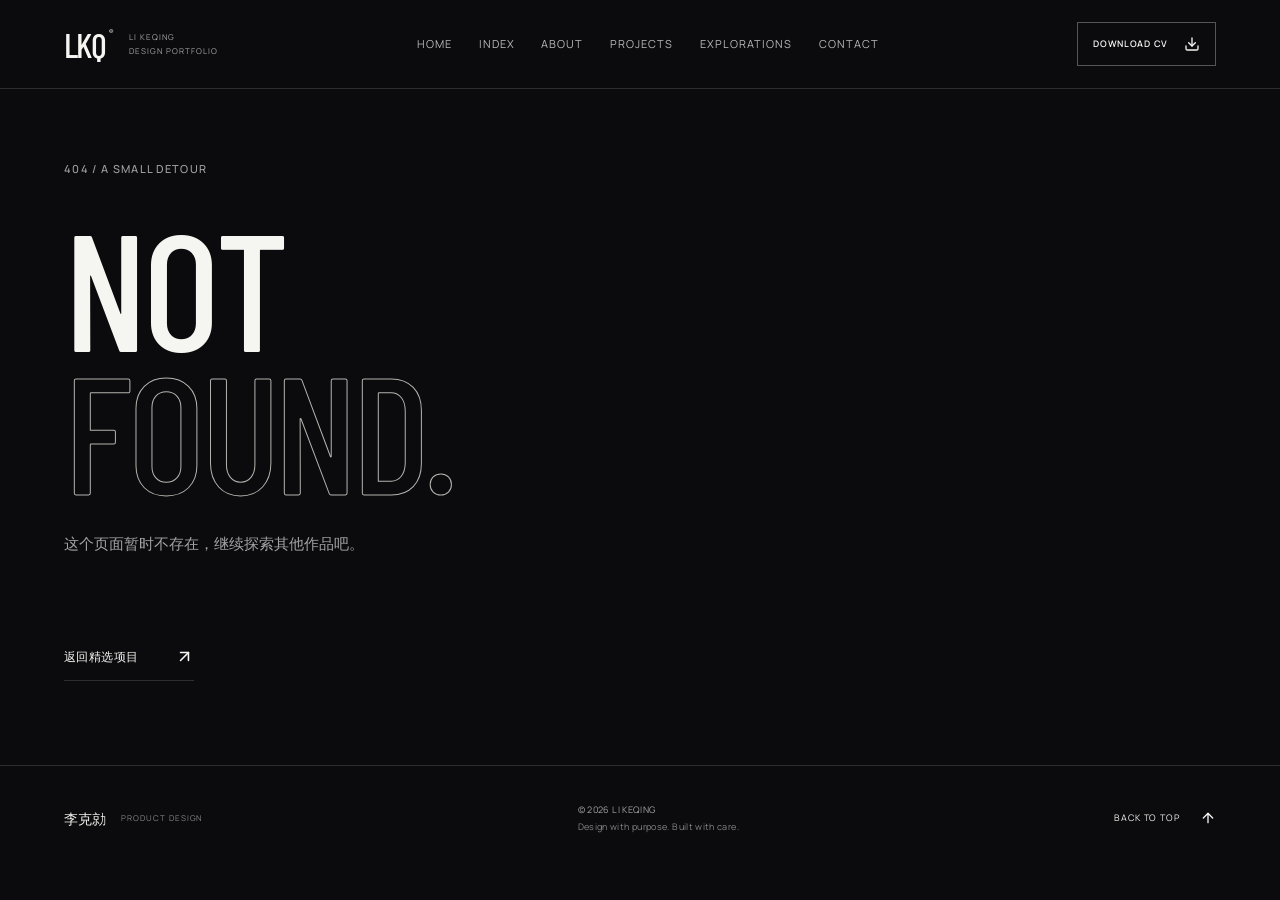
<file: index.html>
<!doctype html>
<html lang="zh-CN">
  <head>
    <meta charset="UTF-8" />
    <meta name="viewport" content="width=device-width, initial-scale=1.0" />
    <meta name="theme-color" content="#090a09" />
    <meta property="og:title" content="李克勍 · 产品设计作品集" />
    <meta property="og:description" content="关注结构、材料与制造，让概念成为可被使用的产品。" />
    <meta property="og:type" content="website" />
    <meta property="og:image" content="https://yikuaiwu2-art.github.io/images/hero-buckle.webp" />
    <link rel="icon" type="image/svg+xml" href="/favicon.svg" />
    <link rel="preload" href="/images/hero-buckle.webp" as="image" fetchpriority="high" />
    <meta
      name="description"
      content="李克勍，工业产品设计师。专注服装辅料、结构创新、材料工艺与量产落地。"
    />
    <title>李克勍｜产品设计师作品集</title>
    <script type="module" crossorigin src="/assets/index-BLB6vVtx.js"></script>
    <link rel="modulepreload" crossorigin href="/assets/vendor-K1yhvVz9.js">
    <link rel="modulepreload" crossorigin href="/assets/animation-C8IefbVz.js">
    <link rel="stylesheet" crossorigin href="/assets/index-BTGf_ttc.css">
  </head>
  <body>
    <div id="root"></div>
  </body>
</html>
</file>
<file: assets/index-BTGf_ttc.css>
@font-face{font-family:Manrope;font-style:normal;font-display:swap;font-weight:400;src:url(/assets/manrope-latin-400-normal-PaqtzbVb.woff2) format("woff2"),url(/assets/manrope-latin-400-normal-8tf8FM3T.woff) format("woff")}@font-face{font-family:Manrope;font-style:normal;font-display:swap;font-weight:500;src:url(/assets/manrope-latin-500-normal-BYYD-dBL.woff2) format("woff2"),url(/assets/manrope-latin-500-normal-DMZssgOp.woff) format("woff")}@font-face{font-family:Manrope;font-style:normal;font-display:swap;font-weight:600;src:url(/assets/manrope-latin-600-normal-4f0koTD-.woff2) format("woff2"),url(/assets/manrope-latin-600-normal-BqgrALkZ.woff) format("woff")}@font-face{font-family:Barlow Condensed;font-style:normal;font-display:swap;font-weight:400;src:url(/assets/barlow-condensed-latin-400-normal-Dc2u_eUW.woff2) format("woff2"),url(/assets/barlow-condensed-latin-400-normal-BXL2z6Kg.woff) format("woff")}@font-face{font-family:Barlow Condensed;font-style:normal;font-display:swap;font-weight:500;src:url(/assets/barlow-condensed-latin-500-normal-BgYH2mbd.woff2) format("woff2"),url(/assets/barlow-condensed-latin-500-normal-HIEiP5Ov.woff) format("woff")}/*! tailwindcss v4.3.3 | MIT License | https://tailwindcss.com */@layer properties{@supports (((-webkit-hyphens:none)) and (not (margin-trim:inline))) or ((-moz-orient:inline) and (not (color:rgb(from red r g b)))){*,:before,:after,::backdrop{--tw-rotate-x:initial;--tw-rotate-y:initial;--tw-rotate-z:initial;--tw-skew-x:initial;--tw-skew-y:initial;--tw-outline-style:solid;--tw-blur:initial;--tw-brightness:initial;--tw-contrast:initial;--tw-grayscale:initial;--tw-hue-rotate:initial;--tw-invert:initial;--tw-opacity:initial;--tw-saturate:initial;--tw-sepia:initial;--tw-drop-shadow:initial;--tw-drop-shadow-color:initial;--tw-drop-shadow-alpha:100%;--tw-drop-shadow-size:initial}}}@layer theme{:root,:host{--font-sans:"Manrope","Microsoft YaHei",sans-serif;--font-mono:ui-monospace, SFMono-Regular, Menlo, Monaco, Consolas, "Liberation Mono", "Courier New", monospace;--spacing:.25rem;--default-font-family:var(--font-sans);--default-mono-font-family:var(--font-mono)}}@layer base{*,:after,:before,::backdrop{box-sizing:border-box;border:0 solid;margin:0;padding:0}::file-selector-button{box-sizing:border-box;border:0 solid;margin:0;padding:0}html,:host{-webkit-text-size-adjust:100%;-moz-tab-size:4;tab-size:4;line-height:1.5;font-family:var(--default-font-family,-apple-system, BlinkMacSystemFont, "Segoe UI", Roboto, "Helvetica Neue", "Noto Sans", Arial, sans-serif, "Apple Color Emoji", "Segoe UI Emoji", "Segoe UI Symbol", "Noto Color Emoji");font-feature-settings:var(--default-font-feature-settings,normal);font-variation-settings:var(--default-font-variation-settings,normal);-webkit-tap-highlight-color:transparent}hr{height:0;color:inherit;border-top-width:1px}abbr:where([title]){-webkit-text-decoration:underline dotted;text-decoration:underline dotted}h1,h2,h3,h4,h5,h6{font-size:inherit;font-weight:inherit}a{color:inherit;-webkit-text-decoration:inherit;text-decoration:inherit}b,strong{font-weight:bolder}code,kbd,samp,pre{font-family:var(--default-mono-font-family,ui-monospace, SFMono-Regular, Menlo, Monaco, Consolas, "Liberation Mono", "Courier New", monospace);font-feature-settings:var(--default-mono-font-feature-settings,normal);font-variation-settings:var(--default-mono-font-variation-settings,normal);font-size:1em}small{font-size:80%}sub,sup{vertical-align:baseline;font-size:75%;line-height:0;position:relative}sub{bottom:-.25em}sup{top:-.5em}table{text-indent:0;border-color:inherit;border-collapse:collapse}:-moz-focusring:where(:not(iframe)){outline:auto}progress{vertical-align:baseline}summary{display:list-item}ol,ul,menu{list-style:none}img,svg,video,canvas,audio,iframe,embed,object{vertical-align:middle;display:block}img,video{max-width:100%;height:auto}button,input,select,optgroup,textarea{font:inherit;font-feature-settings:inherit;font-variation-settings:inherit;letter-spacing:inherit;color:inherit;opacity:1;background-color:#0000;border-radius:0}::file-selector-button{font:inherit;font-feature-settings:inherit;font-variation-settings:inherit;letter-spacing:inherit;color:inherit;opacity:1;background-color:#0000;border-radius:0}:where(select:is([multiple],[size])) optgroup{font-weight:bolder}:where(select:is([multiple],[size])) optgroup option{padding-inline-start:20px}::file-selector-button{margin-inline-end:4px}::placeholder{opacity:1}@supports (not ((-webkit-appearance:-apple-pay-button))) or (contain-intrinsic-size:1px){::placeholder{color:currentColor}@supports (color:color-mix(in lab,red,red)){::placeholder{color:color-mix(in oklab,currentcolor 50%,transparent)}}}textarea{resize:vertical}::-webkit-search-decoration{-webkit-appearance:none}::-webkit-date-and-time-value{min-height:1lh;text-align:inherit}::-webkit-datetime-edit{display:inline-flex}::-webkit-datetime-edit-fields-wrapper{padding:0}::-webkit-datetime-edit{padding-block:0}::-webkit-datetime-edit-year-field{padding-block:0}::-webkit-datetime-edit-month-field{padding-block:0}::-webkit-datetime-edit-day-field{padding-block:0}::-webkit-datetime-edit-hour-field{padding-block:0}::-webkit-datetime-edit-minute-field{padding-block:0}::-webkit-datetime-edit-second-field{padding-block:0}::-webkit-datetime-edit-millisecond-field{padding-block:0}::-webkit-datetime-edit-meridiem-field{padding-block:0}::-webkit-calendar-picker-indicator{line-height:1}:-moz-ui-invalid{box-shadow:none}button,input:where([type=button],[type=reset],[type=submit]){-webkit-appearance:button;-moz-appearance:button;appearance:button}::file-selector-button{-webkit-appearance:button;-moz-appearance:button;appearance:button}::-webkit-inner-spin-button{height:auto}::-webkit-outer-spin-button{height:auto}[hidden]:where(:not([hidden=until-found])){display:none!important}}@layer components;@layer utilities{.visible{visibility:visible}.fixed{position:fixed}.relative{position:relative}.static{position:static}.container{width:100%}@media(min-width:40rem){.container{max-width:40rem}}@media(min-width:48rem){.container{max-width:48rem}}@media(min-width:64rem){.container{max-width:64rem}}@media(min-width:80rem){.container{max-width:80rem}}@media(min-width:96rem){.container{max-width:96rem}}.block{display:block}.contents{display:contents}.flex{display:flex}.grid{display:grid}.hidden{display:none}.transform{transform:var(--tw-rotate-x,) var(--tw-rotate-y,) var(--tw-rotate-z,) var(--tw-skew-x,) var(--tw-skew-y,)}.items-center{align-items:center}.gap-2{gap:calc(var(--spacing) * 2)}.outline{outline-style:var(--tw-outline-style);outline-width:1px}.grayscale{--tw-grayscale:grayscale(100%);filter:var(--tw-blur,) var(--tw-brightness,) var(--tw-contrast,) var(--tw-grayscale,) var(--tw-hue-rotate,) var(--tw-invert,) var(--tw-saturate,) var(--tw-sepia,) var(--tw-drop-shadow,)}.filter{filter:var(--tw-blur,) var(--tw-brightness,) var(--tw-contrast,) var(--tw-grayscale,) var(--tw-hue-rotate,) var(--tw-invert,) var(--tw-saturate,) var(--tw-sepia,) var(--tw-drop-shadow,)}}:root{--bg:#0b0b0d;--surface:#141416;--card:#1b1b1f;--text:#f5f5f2;--muted:#a3a3a3;--subtle:#858585;--accent:#d7ff64;--line:#ffffff24;--space-1:8px;--space-2:16px;--space-3:24px;--space-4:32px;--space-6:48px;--space-8:64px;--space-12:96px;--space-16:128px;--gutter:clamp(24px,5vw,96px);--max-width:1700px;--font-body:"Manrope","PingFang SC","Microsoft YaHei",sans-serif;--font-display:"Barlow Condensed","Arial Narrow",sans-serif;color:var(--text);background:var(--bg);font-family:var(--font-body);font-synthesis:none;text-rendering:optimizelegibility;-webkit-font-smoothing:antialiased}*{box-sizing:border-box}html{scroll-behavior:smooth;scroll-padding-top:110px}body{background:var(--bg);min-width:320px;margin:0}body,button,a{-webkit-tap-highlight-color:transparent}button,a{font:inherit;color:inherit}button{cursor:pointer;background:0 0;border:0}a{text-decoration:none}button:disabled{cursor:wait;opacity:.6}:focus-visible{outline:2px solid var(--accent);outline-offset:6px}main:focus{outline:none}img,video{width:100%;max-width:100%;display:block}p,h1,h2,h3,figure,blockquote{margin:0}button,svg{flex-shrink:0}::selection{background:var(--accent);color:var(--bg)}.container{width:100%;max-width:var(--max-width);padding-inline:var(--gutter);margin-inline:auto}.section{padding-block:var(--space-16)}.page-shell{padding-top:160px;padding-bottom:80px}.muted{color:var(--muted)}.accent{color:var(--accent)}.mono,.eyebrow{font-family:var(--font-body);letter-spacing:.12em;font-size:11px;font-weight:500;line-height:1.6}.eyebrow{color:var(--muted);text-transform:uppercase;align-items:center;gap:14px;display:flex}.eyebrow.accent{color:var(--accent)}.display{font-family:var(--font-display);letter-spacing:-.025em;font-size:clamp(96px,13.5vw,210px);font-weight:500;line-height:.86}.line-mask{margin-bottom:-.09em;padding-bottom:.09em;display:block;overflow:hidden}.title-line{display:block}.outline{color:#0000;-webkit-text-stroke:1px #b4b5af}.outline .accent{-webkit-text-stroke:0}.text-link{border-bottom:1px solid var(--line);letter-spacing:.04em;justify-content:space-between;align-items:center;gap:36px;width:fit-content;min-height:44px;padding-block:14px;font-size:12px;transition:color .25s,border-color .25s;display:inline-flex}.text-link svg{transition:transform .35s}.text-link:hover{color:var(--accent);border-color:var(--accent)}.text-link:hover svg{transform:translate(3px,-3px)}.status-dot{background:var(--accent);border-radius:50%;flex-shrink:0;width:6px;height:6px;display:inline-block}.muted-dot{background:var(--subtle)}.icon-button{border:1px solid var(--line);justify-content:center;align-items:center;min-width:44px;min-height:44px;transition:color .2s,background .2s;display:inline-flex}.icon-button:hover{background:var(--text);color:var(--bg)}.skip-link{z-index:500;background:var(--accent);color:var(--bg);padding:14px 24px;position:fixed;top:10px;left:20px;transform:translateY(-150%)}.skip-link:focus{transform:none}.scroll-progress{z-index:150;background:var(--accent);transform-origin:0;pointer-events:none;width:100%;height:2px;position:fixed;top:0;transform:scaleX(0)}.site-header{z-index:100;border-bottom:1px solid var(--line);width:100%;transition:background .35s,-webkit-backdrop-filter .35s,backdrop-filter .35s;position:fixed;top:0}.site-header.scrolled{-webkit-backdrop-filter:blur(14px);backdrop-filter:blur(14px);background:#0b0b0deb}.header-inner{max-width:var(--max-width);height:88px;padding-inline:var(--gutter);justify-content:space-between;align-items:center;gap:28px;margin:auto;transition:height .3s;display:flex}.scrolled .header-inner{height:74px}.brand{flex-shrink:0;align-items:center;gap:17px;display:flex}.brand strong{font-family:var(--font-display);letter-spacing:-.045em;font-size:35px;font-weight:500;line-height:1}.brand strong span{vertical-align:top;margin-left:4px;font-size:10px}.brand-caption{letter-spacing:.13em;color:var(--muted);font-size:8px;line-height:1.7}.desktop-nav{align-items:center;gap:clamp(18px,2.1vw,36px);display:flex}.desktop-nav a{letter-spacing:.09em;color:#b9b9b9;padding-block:16px;font-size:10px;transition:color .25s;position:relative}.desktop-nav a:hover,.desktop-nav a.active{color:var(--text)}.desktop-nav a.active:before{content:"";background:var(--accent);border-radius:50%;width:4px;height:4px;position:absolute;bottom:5px;left:0}.header-actions{align-items:center;gap:12px;display:flex}.resume-button{min-height:48px;color:var(--bg);background:var(--accent);letter-spacing:.08em;justify-content:center;align-items:center;gap:26px;padding:18px 26px;font-size:11px;font-weight:600;transition:background .25s,transform .25s;display:inline-flex}.resume-button:hover{background:#e5ff9a;transform:translateY(-2px)}.resume-button.compact{color:var(--text);background:0 0;border:1px solid #555;gap:16px;min-height:40px;padding:10px 15px;font-size:9px}.resume-button.compact:hover{border-color:var(--accent);color:var(--accent);transform:none}.menu-toggle{display:none}.hero{background:#080909;height:100svh;min-height:720px;max-height:1500px;position:relative;overflow:hidden}.hero-media,.hero-media>.image-figure,.hero-media .image-container,.hero-media video,.hero-shade{width:100%;height:100%;position:absolute;top:0;right:0;bottom:0;left:0}.hero-media img,.hero-media video{object-fit:cover;object-position:65% center;height:100%}.hero-shade{background:linear-gradient(90deg,#00000094,#00000014 70%),linear-gradient(#00000059,#0000 30%,#0000 65%,#000c)}.hero-content{flex-direction:column;height:100%;padding-top:127px;padding-bottom:37px;display:flex;position:relative}.hero-meta{letter-spacing:.15em;color:#c3c6be;justify-content:space-between;align-items:center;font-size:9px;display:flex}.availability{align-items:center;gap:10px;display:flex}.hero-title{margin-block:auto;padding-top:20px}.hero-title>.eyebrow{margin-bottom:28px;font-size:11px}.hero-title .display{max-width:1000px;font-size:clamp(90px,min(13.5vw,22svh),210px)}.hero-subtitle{letter-spacing:.29em;color:#bbbdb5;margin-top:28px;font-size:10px}.hero-bottom{justify-content:space-between;align-items:flex-end;padding-top:24px;display:flex}.hero-bottom>div>p{color:#d0d1cc;font-size:14px;line-height:1.9}.hero-bottom .text-link{gap:70px;margin-top:14px}.hero-bottom-right{flex-direction:column;align-items:flex-end;gap:15px;display:flex}.hero-asset-note{color:#a7aaa2;letter-spacing:.12em;font-size:8px}.video-toggle{letter-spacing:.08em;color:#bbbeb6;align-items:center;gap:8px;min-height:32px;font-size:9px;display:flex}.scroll-hint{letter-spacing:.13em;align-items:center;gap:26px;min-height:44px;font-size:9px;display:flex}.scroll-hint svg{animation:2.6s infinite scroll-down}.hero-side-label{writing-mode:vertical-rl;letter-spacing:.18em;color:#aaa;font-size:8px;position:absolute;top:46%;right:22px}.discipline-bar{padding:24px var(--gutter);border-bottom:1px solid var(--line);color:#adada9;letter-spacing:.14em;justify-content:space-between;align-items:center;gap:24px;font-size:10px;display:flex}.discipline-bar i{color:var(--accent);font-size:15px;font-style:normal}.home-about{padding-top:130px}.home-about-grid{grid-template-columns:1.2fr 1fr;align-items:end;gap:10%;margin-top:50px;display:grid}.statement{font-family:var(--font-display);letter-spacing:-.02em;font-size:clamp(66px,8.2vw,135px);font-weight:400;line-height:.95}.statement>span{color:var(--subtle)}.home-about-copy{max-width:480px;position:relative}.crosshair{font-family:var(--font-display);color:var(--accent);margin-bottom:40px;font-size:48px;font-weight:300;line-height:1;display:block}.home-about-copy h3{margin-bottom:24px;font-size:clamp(22px,2.3vw,32px);font-weight:400;line-height:1.5}.home-about-copy>p{color:var(--muted);font-size:14px;line-height:2}.home-about-copy .text-link{margin-top:30px}.about-facts{border-top:1px solid var(--line);grid-template-columns:repeat(3,1fr);gap:24px;margin-top:80px;padding-top:28px;display:grid}.about-facts div{flex-direction:column;gap:12px;display:flex}.about-facts span{color:var(--subtle);letter-spacing:.14em;font-size:9px}.about-facts strong{font-size:13px;font-weight:400}.selected-work{padding-top:70px}.section-heading{margin-bottom:64px}.section-heading>.eyebrow{margin-bottom:32px}.section-heading-row{justify-content:space-between;align-items:flex-end;gap:48px;display:flex}.section-title{white-space:pre-line;font-family:var(--font-display),"Microsoft YaHei",sans-serif;letter-spacing:-.025em;font-size:clamp(60px,8vw,128px);font-weight:400;line-height:.94}.section-heading-row>p{color:var(--muted);padding-bottom:8px;font-size:13px;line-height:1.9}.section-heading-row>p>span{color:var(--subtle);margin-top:12px;font-size:12px;display:inline-block}.project-list{flex-direction:column;gap:100px;display:flex}.project-card{min-width:0}.project-image-link{display:block;position:relative;overflow:hidden}.project-image-link .image-container{aspect-ratio:16/8.5}.project-image-link img{transition:transform .7s cubic-bezier(.2,.7,.2,1),filter .5s}.project-image-link:hover img{filter:brightness(.88);transform:scale(1.035)}.project-image-number{color:var(--accent);mix-blend-mode:difference;font-size:13px;position:absolute;top:25px;left:28px}.project-view{letter-spacing:.07em;background:#0a0a0acc;align-items:center;gap:22px;padding:13px 16px;font-size:10px;transition:background .3s,color .3s;display:flex;position:absolute;bottom:28px;right:28px}.project-image-link:hover .project-view{background:var(--accent);color:var(--bg)}.project-information{padding-top:26px}.project-meta{color:var(--subtle);letter-spacing:.04em;justify-content:space-between;gap:15px;font-size:10px;display:flex}.project-title-link{justify-content:space-between;align-items:center;gap:20px;margin-top:17px;display:flex}.project-title-link h3{letter-spacing:-.03em;font-size:clamp(24px,2.7vw,42px);font-weight:400;transition:transform .35s}.project-title-link:hover h3{transform:translate(5px)}.project-title-link svg{width:26px;height:26px}.project-information>p{color:var(--muted);margin-top:14px;font-size:13px;line-height:1.9}.project-status{color:var(--subtle);align-items:center;gap:9px;margin-top:20px;font-size:10px;display:flex}.project-card--split,.project-card--reverse{grid-template-columns:1fr 1.45fr;align-items:center;gap:8%;display:grid}.project-card--split .project-image-link{order:2}.project-card--split .project-information{order:1}.project-card--split .image-container,.project-card--reverse .image-container{aspect-ratio:1.2}.project-card--split .project-meta,.project-card--reverse .project-meta{flex-direction:column;gap:8px}.project-card--split .project-title-link,.project-card--reverse .project-title-link{margin-top:26px}.project-card--split .project-title-link h3,.project-card--reverse .project-title-link h3{font-size:clamp(26px,2.8vw,40px)}.project-card--split .project-title-link svg,.project-card--reverse .project-title-link svg{display:none}.project-card--split .project-information>p,.project-card--reverse .project-information>p{margin-top:25px}.project-card--reverse{grid-template-columns:1.45fr 1fr}.all-projects{border-top:1px solid var(--line);justify-content:space-between;align-items:center;gap:24px;margin-top:80px;padding-top:20px;display:flex}.all-projects>.mono{color:var(--subtle);font-size:9px}.explore-banner{color:#141510;background:#c7cabe;padding-block:75px}.explore-banner .eyebrow{color:#52564b}.explore-banner-main{justify-content:space-between;align-items:center;gap:40px;margin-top:40px;display:flex}.explore-banner h2{font-family:var(--font-display);letter-spacing:-.02em;font-size:clamp(64px,9vw,145px);font-weight:400;line-height:.9}.explore-banner h2>span{color:#575d50}.explore-banner-main>svg{stroke-width:1px;width:9vw;height:9vw;transition:transform .5s}.explore-banner>a:hover .explore-banner-main>svg{transform:translate(8px,-8px)}.explore-banner-bottom{justify-content:space-between;align-items:flex-end;gap:30px;margin-top:48px;display:flex}.explore-banner-bottom p{font-size:14px;line-height:2}.explore-banner-bottom p>span{color:#555b4e;font-size:11px}.explore-banner .text-link{border-color:#7a8072}.contact-cta{padding-block:120px 80px}.cta-title{justify-content:space-between;align-items:center;gap:40px;margin-top:35px;display:flex}.cta-title>span{font-family:var(--font-display);letter-spacing:-.025em;font-size:clamp(70px,11.5vw,180px);font-weight:400;line-height:.88}.cta-title em{color:var(--accent);font-style:normal}.cta-title>svg{stroke-width:1px;width:10vw;height:10vw;transition:transform .4s}.cta-title:hover>svg{transform:translate(10px,-10px)}.cta-bottom{justify-content:space-between;align-items:center;gap:30px;margin-top:45px;display:flex}.cta-bottom>p{color:var(--muted);font-size:14px}.site-footer{border-top:1px solid var(--line);justify-content:space-between;align-items:center;gap:32px;padding-top:30px;padding-bottom:35px;display:flex}.footer-signature{align-items:center;gap:15px;font-size:14px;display:flex}.footer-signature>span{color:var(--subtle);letter-spacing:.12em;font-size:8px}.site-footer>p{color:var(--muted);letter-spacing:.04em;font-size:9px;line-height:1.9}.site-footer>p>span{color:var(--subtle)}.back-top{letter-spacing:.1em;align-items:center;gap:20px;min-height:44px;font-size:9px;display:flex}.page-heading{margin-bottom:75px}.page-heading>.eyebrow{margin-bottom:36px}.page-heading .display{font-size:clamp(88px,13vw,190px)}.page-description{max-width:600px;color:var(--muted);margin-top:30px;font-size:15px;line-height:1.9}.image-figure{width:100%;min-width:0}.image-container{background:var(--surface);aspect-ratio:16/10;width:100%;position:relative;overflow:hidden}.image-container>img,.image-button>img{object-fit:cover;height:100%}.image-container.contain{background:#e9e5dc}.image-button{width:100%;height:100%;padding:0;display:block;position:relative}.image-expand{color:#fff;background:#0b0b0dcc;place-items:center;width:38px;height:38px;transition:background .3s,color .3s;display:grid;position:absolute;bottom:16px;right:16px}.image-button:hover .image-expand{color:var(--bg);background:var(--accent)}.demo-label{color:#bfc1b8;letter-spacing:.08em;pointer-events:none;background:#0a0a0acc;padding:5px 8px;font-size:8px;position:absolute;bottom:16px;left:16px}.image-figure figcaption,.media-caption{color:var(--subtle);padding-top:14px;font-size:11px;line-height:1.8}.image-fallback{width:100%;height:100%;color:var(--text);background:repeating-linear-gradient(90deg,#0000,#0000 calc(25% - 1px),#292a26 calc(25% - 1px),#292a26 25%),#181916;flex-direction:column;justify-content:space-between;gap:24px;padding:32px;display:flex}.image-fallback>span,.image-fallback>small{color:#a0a398;font-size:10px}.image-fallback>strong{font-family:var(--font-display);font-size:clamp(25px,4vw,64px);font-weight:400;line-height:1}.index-layout{grid-template-columns:1.1fr .9fr;align-items:start;gap:8%;display:grid}.index-row{border-top:1px solid var(--line);color:var(--muted);grid-template-columns:35px 1fr 24px;align-items:center;gap:20px;padding:31px 0;transition:color .3s;display:grid}.index-row:last-child{border-bottom:1px solid var(--line)}.index-row.is-active,.index-row:hover{color:var(--text)}.index-row.is-active .index-number,.index-row:hover .index-number{color:var(--accent)}.index-number{align-self:start;padding-top:5px;font-size:11px}.index-row h2{letter-spacing:-.02em;margin-block:8px;font-size:clamp(22px,2.5vw,37px);font-weight:400}.index-row>div>p:last-child{color:var(--subtle);font-size:10px;line-height:1.6}.index-row .eyebrow{font-size:8px}.index-row>svg{transition:transform .35s}.index-row:hover>svg{transform:translate(4px,-4px)}.index-preview{position:sticky;top:130px}.index-preview-image{animation:.4s preview-in;position:relative}.index-preview-image .image-container{aspect-ratio:.85}.index-preview-number{font-size:90px;line-height:1;font-family:var(--font-display);-webkit-text-stroke:1px white;color:#0000;mix-blend-mode:difference;position:absolute;bottom:25px;right:20px}.index-preview-caption{border-bottom:1px solid var(--line);color:var(--subtle);letter-spacing:.07em;justify-content:space-between;gap:20px;padding-block:18px;font-size:8px;display:flex}.index-mobile-thumbnail{display:none}.index-end{color:var(--subtle);justify-content:space-between;margin-top:75px;font-size:9px;display:flex}.about-hero{grid-template-columns:1fr .65fr;align-items:end;gap:12%;display:grid}.about-hero .page-heading{margin-bottom:0}.about-photo{max-width:460px}.about-photo .image-container{aspect-ratio:.82}.about-photo img{filter:none}.photo-caption{color:var(--subtle);justify-content:space-between;margin-top:16px;font-size:9px;display:flex}.about-intro{border-bottom:1px solid var(--line);grid-template-columns:1fr 1fr;gap:12%;display:grid}.about-intro .section-heading{margin:0}.about-intro .section-title{font-family:var(--font-body);font-size:clamp(28px,3.6vw,48px);line-height:1.5}.about-intro-copy{padding-top:49px}.about-intro-copy>p{color:var(--muted);margin-bottom:22px;font-size:15px;line-height:2}.about-intro-copy .resume-button{margin-top:20px}.resume-section{border-bottom:1px solid var(--line);grid-template-columns:.8fr 1.2fr;gap:10%;padding-block:85px;display:grid}.resume-section-label h2{margin-top:28px;font-size:28px;font-weight:400;line-height:1.6}.timeline-item+.timeline-item{border-top:1px solid var(--line);margin-top:50px;padding-top:50px}.timeline-item h3{margin-top:20px;font-size:23px;font-weight:400;line-height:1.5}.timeline-role{color:var(--muted);margin-top:12px;font-size:13px}.timeline-item ul{margin-top:28px;padding:0 0 0 17px;list-style:outside}.timeline-item li{color:var(--muted);margin-top:10px;padding-left:7px;font-size:13px;line-height:2}.timeline-item>.muted{margin-top:24px;font-size:14px;line-height:2}.evidence-note{border-left:1px solid var(--accent);color:var(--muted);margin-top:30px;padding-left:20px;font-size:12px;line-height:2}.expertise-grid{border-top:1px solid var(--line);border-bottom:1px solid var(--line);grid-template-columns:repeat(4,1fr);display:grid}.expertise-item{flex-direction:column;gap:28px;min-width:0;padding:26px;display:flex}.expertise-item:first-child{padding-left:0}.expertise-item+.expertise-item{border-left:1px solid var(--line)}.expertise-number{font-family:var(--font-display);color:var(--subtle);font-size:48px}.expertise-item .eyebrow{font-size:8px}.expertise-item h3{margin-top:10px;font-size:22px;font-weight:400}.expertise-item>p{color:var(--muted);font-size:12px;line-height:1.9}.tags{flex-wrap:wrap;gap:8px;margin-top:auto;display:flex}.tags>span{border:1px solid var(--line);color:var(--muted);padding:5px 8px;font-size:9px}.philosophy{border-top:1px solid var(--line)}.philosophy h2{font-family:var(--font-display);white-space:pre-line;letter-spacing:-.025em;margin-top:40px;font-size:clamp(64px,10vw,160px);font-weight:400;line-height:.9}.philosophy>p:last-child{color:var(--muted);margin-top:35px;font-size:15px}.resume-download{border-block:1px solid var(--line);justify-content:space-between;align-items:center;gap:35px;padding-block:40px;display:flex}.resume-download h2{margin-top:14px;font-size:26px;font-weight:400}.resume-download p{color:var(--subtle);margin-top:12px;font-size:11px}.project-hero{height:90svh;min-height:680px;max-height:1200px;position:relative;overflow:hidden}.project-hero-media,.project-hero-media>.image-figure,.project-hero-media .image-container,.project-hero-shade{height:100%;position:absolute;top:0;right:0;bottom:0;left:0}.project-hero-shade{pointer-events:none;background:linear-gradient(#0000001a 25%,#000000f2)}.project-hero-media .demo-label{top:130px;bottom:auto;left:auto;right:var(--gutter)}.project-hero-content{flex-direction:column;justify-content:flex-end;height:100%;padding-top:120px;padding-bottom:40px;display:flex;position:relative}.project-back{letter-spacing:.1em;align-items:center;gap:10px;width:fit-content;min-height:44px;margin-bottom:auto;font-size:10px;display:flex}.project-hero-title{letter-spacing:-.05em;margin-top:26px;font-size:clamp(35px,6vw,90px);font-weight:400;line-height:1.3}.project-subtitle{letter-spacing:.13em;color:#bdbfb6;margin-top:20px;font-size:12px}.project-hero-bottom{color:#c6c7c1;border-top:1px solid #ffffff40;justify-content:space-between;align-items:center;gap:25px;margin-top:50px;padding-top:17px;font-size:11px;display:flex}.project-hero-bottom .text-link{border:0;font-size:10px}.sheet-hero .project-hero-media{padding:125px 6% 50px 0;left:50%}.sheet-hero .project-hero-media>.image-figure{position:relative}.sheet-hero .project-hero-shade{background:linear-gradient(90deg,#0b0b0d 5%,#0b0b0d80 55%,#0000),linear-gradient(#0000 60%,#0b0b0d)}.project-overview{grid-template-columns:1.2fr .8fr;gap:15%;padding-block:100px;display:grid}.project-overview h2{margin-top:25px;font-size:clamp(26px,3vw,43px);font-weight:400;line-height:1.5}.project-overview>div>p:not(.eyebrow){color:var(--muted);margin-top:28px;font-size:14px;line-height:2}.content-status{color:var(--subtle);align-items:center;gap:10px;margin-top:28px;font-size:11px;display:flex}.project-specs{margin:0}.project-specs>div{border-top:1px solid var(--line);grid-template-columns:1fr 1.4fr;gap:16px;padding-block:20px;display:grid}.project-specs dt{color:var(--subtle);letter-spacing:.1em;font-size:9px;line-height:1.8}.project-specs dd{margin:0;font-size:11px;line-height:1.8}.case-navigation{border-block:1px solid var(--line);gap:32px;padding-block:12px;display:flex}.case-navigation a{min-height:44px;color:var(--muted);align-items:center;font-size:12px;display:flex}.case-navigation a:hover{color:var(--accent)}.project-block{padding-block:75px}.project-block>.eyebrow{margin-bottom:28px}.block-title{white-space:pre-line;letter-spacing:-.04em;margin-bottom:36px;font-size:clamp(28px,3.8vw,56px);font-weight:400;line-height:1.35}.block-body{color:var(--muted);max-width:760px;font-size:16px;line-height:2.05}.block-text{grid-template-columns:1fr 1fr;gap:0 12%;display:grid}.block-text>.eyebrow,.block-text>.content-note{grid-column:1/-1}.block-text>.block-title{margin-bottom:0}.two-columns{columns:2;column-gap:48px}.content-note{color:var(--subtle);margin-bottom:28px;font-size:11px;line-height:1.9}.project-quote{border-left:2px solid var(--accent);padding:15px 0 15px 40px}.project-quote>p{letter-spacing:-.04em;max-width:1000px;font-size:clamp(28px,4.2vw,60px);line-height:1.45}.project-quote>cite{color:var(--subtle);margin-top:25px;font-size:11px;font-style:normal;display:block}.image-text{grid-template-columns:1fr .75fr;align-items:center;gap:10%;display:grid}.image-text.reverse{grid-template-columns:.75fr 1fr}.image-text.reverse>div{order:2}.image-text.reverse>p{order:1}.image-text .image-container{aspect-ratio:.9}.image-grid{gap:24px;display:grid}.image-grid.cols-2{grid-template-columns:repeat(2,1fr)}.image-grid.cols-3{grid-template-columns:repeat(3,1fr)}.image-grid .image-container{aspect-ratio:1.15}.sticky-story{grid-template-columns:.75fr 1fr;align-items:start;gap:12%;display:grid}.sticky-story-heading{position:sticky;top:125px}.sticky-story-heading>.eyebrow{margin-bottom:28px}.technical-cross{font-family:var(--font-display);color:var(--accent);margin-top:60px;font-size:65px;font-weight:300;display:block}.story-step+.story-step{margin-top:65px}.story-step h3{margin-top:22px;font-size:21px;font-weight:400}.story-step>p{color:var(--muted);margin-top:16px;font-size:13px;line-height:2}.block-fullImage .image-container[style*=auto]{aspect-ratio:auto}.block-fullImage .image-container[style*=auto] img{object-fit:contain;height:auto;max-height:1100px}.block-fullImage .image-container[style*=auto] .image-button{height:auto}.feature-list{grid-template-columns:repeat(3,1fr);gap:40px;display:grid}.feature-item{border-top:1px solid var(--line);padding-top:25px}.feature-item h3{margin-top:30px;font-size:23px;font-weight:400}.feature-item>p{color:var(--muted);margin-top:18px;font-size:13px;line-height:2}.feature-item>.image-figure{margin-top:25px}.project-video{background:var(--surface)}.project-video video{aspect-ratio:16/9;max-height:750px}.project-video>.media-caption,.video-error>p{padding:15px}.video-error>p{color:var(--muted);font-size:12px}.outcome-block{border-top:1px solid var(--line)}.reflection-block{padding-top:20px;padding-bottom:120px}.next-project{height:430px;display:block;position:relative;overflow:hidden}.next-project>.image-figure,.next-project .image-container{height:100%;position:absolute;top:0;right:0;bottom:0;left:0}.next-project img{transition:transform .8s}.next-project:hover img{transform:scale(1.035)}.next-project-shade{background:#000000b3;position:absolute;top:0;right:0;bottom:0;left:0}.next-project-copy{flex-direction:column;justify-content:center;height:100%;display:flex;position:relative}.next-project-copy>div{justify-content:space-between;align-items:center;gap:30px;margin-block:35px;display:flex}.next-project-copy h2{font-size:clamp(30px,4.5vw,68px);font-weight:400}.next-project-copy svg{stroke-width:1px;width:60px;height:60px}.next-project-copy>.mono{color:var(--subtle);font-size:9px}.filter-bar{border-block:1px solid var(--line);flex-wrap:wrap;gap:10px 27px;padding-block:15px;display:flex}.filter-bar>button{min-height:44px;color:var(--muted);letter-spacing:.04em;align-items:center;gap:10px;font-size:10px;display:flex}.filter-bar>button>span{color:var(--subtle);font-size:8px}.filter-bar>button.active{color:var(--accent)}.filter-result{color:var(--subtle);margin-block:25px;font-size:9px}.exploration-grid{grid-template-columns:repeat(3,1fr);gap:55px 25px;display:grid}.exploration-card{min-width:0;animation:.5s both filter-in}.exploration-open{text-align:left;width:100%;padding:0;display:block;position:relative;overflow:hidden}.exploration-open .image-container{aspect-ratio:4/3}.exploration-open .image-container.contain{background:#151719}.exploration-open img{transition:transform .5s}.exploration-open:hover img{transform:scale(1.015)}.exploration-arrow{width:35px;height:35px;color:var(--text);background:#0b0b0dbf;place-items:center;display:grid;position:absolute;top:16px;right:16px}.exploration-meta{color:var(--subtle);letter-spacing:.05em;justify-content:space-between;margin-top:20px;font-size:8px;display:flex}.exploration-card h2{margin-top:12px;font-size:22px;font-weight:400}.exploration-card>p{color:var(--muted);margin-top:12px;font-size:12px;line-height:1.8}.contact-topline{justify-content:space-between;align-items:center;gap:25px;margin-bottom:65px;display:flex}.contact-topline>.mono{color:var(--subtle);font-size:9px}.contact-page .page-heading>.eyebrow{font-size:9px}.contact-page .page-heading .display{font-size:clamp(110px,16vw,250px)}.contact-page .page-heading{margin-bottom:50px}.contact-introduction{grid-template-columns:1fr 1fr;align-items:center;gap:10%;margin-bottom:75px;display:grid}.contact-introduction h2{font-size:clamp(26px,3vw,40px);font-weight:400;line-height:1.5}.contact-introduction p{color:var(--muted);font-size:14px;line-height:2}.contact-introduction p>span{color:var(--subtle);margin-top:20px;font-size:10px;display:inline-block}.contact-row{border-top:1px solid var(--line);grid-template-columns:1fr 2.1fr 44px;align-items:center;gap:30px;padding-block:30px;display:grid}.contact-row:last-child{border-bottom:1px solid var(--line)}.contact-row>a{letter-spacing:-.03em;overflow-wrap:anywhere;justify-content:space-between;align-items:center;gap:20px;font-size:clamp(20px,3vw,45px);font-weight:400;display:flex}.contact-row>a:hover{color:var(--accent)}.contact-row>a>svg{width:30px;height:30px}.copy-feedback{min-height:40px;color:var(--accent);margin-top:15px;font-size:12px}.contact-signoff{justify-content:space-between;align-items:center;gap:30px;margin-block:40px;display:flex}.contact-signoff p{font-size:16px;line-height:1.8}.contact-signoff p>span{color:var(--muted)}.modal{border:1px solid var(--line);background:var(--bg);color:var(--text);max-width:calc(100vw - 32px);max-height:calc(100svh - 32px);margin:auto;padding:0}.modal::backdrop{-webkit-backdrop-filter:blur(8px);backdrop-filter:blur(8px);background:#000000e6}.modal-close{z-index:5;background:var(--bg);position:absolute;top:20px;right:20px}.notice-modal{max-width:500px;padding:70px 40px 40px}.notice-modal h2{margin-block:20px;font-size:26px;font-weight:400}.notice-modal p:not(.eyebrow){color:var(--muted);font-size:14px;line-height:1.9}.notice-modal .text-link{margin-top:25px}.lightbox{width:min(1300px,100vw - 48px);padding:25px;overflow:hidden}.lightbox-head{gap:30px;padding:5px 70px 25px 0;display:flex}.lightbox-head>.mono{color:var(--subtle)}.lightbox-stage{touch-action:pan-y;height:min(70svh,850px);overflow:auto}.lightbox-stage .image-figure,.lightbox-stage .image-container{aspect-ratio:auto;background:#111;height:100%}.lightbox-stage.is-zoomed .image-figure{width:160%;max-width:none;height:auto}.lightbox-stage.is-zoomed .image-container{height:auto}.lightbox-stage.is-zoomed img{width:100%;height:auto;max-height:none}.lightbox-stage.is-zoomed{touch-action:pan-x pan-y}.lightbox-controls{justify-content:space-between;align-items:center;gap:25px;padding-top:20px;display:flex}.lightbox-controls>p{color:var(--muted);font-size:12px;line-height:1.7}.mobile-menu{width:100vw;max-width:none;height:100svh;max-height:none;padding:85px var(--gutter) 30px;border:0;margin:0;position:fixed;top:0;right:0;bottom:0;left:0}.mobile-menu nav{margin-block:30px}.mobile-menu nav>a{border-top:1px solid var(--line);align-items:center;gap:20px;padding-block:14px;animation:.45s both filter-in;display:flex}.mobile-menu nav>a>.mono{color:var(--subtle);font-size:10px}.mobile-menu nav strong{font-family:var(--font-display);margin-right:auto;font-size:clamp(30px,6vw,50px);font-weight:400}.mobile-menu nav>a>span:not(.mono){color:var(--subtle);font-size:11px}.mobile-menu nav>a.active{color:var(--accent)}.mobile-menu>p.muted{margin-top:35px;font-size:11px}.page-transition{z-index:90;transform-origin:bottom;pointer-events:none;background:#20221b;justify-content:center;align-items:center;display:flex;position:fixed;top:0;right:0;bottom:0;left:0;transform:scaleY(0)}.page-transition>span{letter-spacing:.2em;color:var(--accent);font-size:10px}.custom-cursor{z-index:250;background:var(--accent);pointer-events:none;opacity:0;letter-spacing:.08em;width:8px;height:8px;color:var(--bg);border-radius:50%;justify-content:center;align-items:center;margin:-4px 0 0 -4px;font-size:10px;transition:width .25s,height .25s,margin .25s,opacity .15s;display:flex;position:fixed;top:0;left:0}.custom-cursor[data-active=true]{width:78px;height:78px;margin:-39px 0 0 -39px}.not-found{min-height:85svh}.home-about-copy>p,.about-intro-copy>p,.block-body{font-size:16px}.project-information>p,.timeline-item li,.story-step>p,.feature-item>p{font-size:14px}.desktop-nav a,.project-meta,.project-status,.exploration-meta{font-size:11px}.exploration-card>p,.expertise-item>p{font-size:14px}.filter-bar>button{font-size:11px}.resume-button.compact{min-height:44px}@keyframes scroll-down{0%,to{transform:translateY(-3px)}50%{transform:translateY(4px)}}@keyframes preview-in{0%{opacity:.4;transform:translateY(8px)}to{opacity:1;transform:none}}@keyframes filter-in{0%{opacity:0;transform:translateY(16px)}to{opacity:1;transform:none}}@media(min-width:1700px){.hero-title .display{font-size:min(210px,22svh)}.hero-title{padding-top:20px}.hero-bottom{padding-bottom:15px}}@media(max-width:1190px){.desktop-nav{gap:18px}.brand-caption{display:none}.header-inner{gap:20px}.desktop-nav a{font-size:9px}.expertise-item{padding-inline:18px}.contact-row{grid-template-columns:.7fr 2fr 44px}}@media(max-width:1000px){.desktop-nav{display:none}.menu-toggle{display:flex}.brand-caption{display:block}.hero{min-height:700px}.hero-title .display{font-size:17vw}.hero-title{padding-top:20px}.hero-media img,.hero-media video{object-position:61% center}.hero-shade{background:linear-gradient(90deg,#000000b3,#00000026),linear-gradient(#0000 50%,#000c)}.discipline-bar{gap:14px;font-size:8px}.home-about-grid{gap:6%}.home-about-copy h3{font-size:23px}.section{padding-block:90px}.project-card--split,.project-card--reverse{gap:6%}.project-title-link h3,.project-card--split .project-title-link h3,.project-card--reverse .project-title-link h3{font-size:25px}.index-layout{gap:5%}.index-row{gap:12px}.index-row h2{font-size:25px}.about-hero{gap:8%}.about-hero .display{font-size:16vw}.about-intro{gap:8%}.expertise-grid{grid-template-columns:repeat(2,1fr)}.expertise-item{padding:30px}.expertise-item:nth-child(3){border-left:0;padding-left:0}.expertise-item:nth-child(n+3){border-top:1px solid var(--line)}.project-overview,.sticky-story{gap:8%}.feature-list{gap:25px}.feature-item h3{font-size:20px}.exploration-grid,.image-grid.cols-3{grid-template-columns:repeat(2,1fr)}}@media(max-width:767px){:root{--gutter:24px}html{scroll-padding-top:90px}.section{padding-block:75px}.page-shell{padding-top:125px;padding-bottom:50px}.header-inner,.scrolled .header-inner{height:72px}.brand strong{font-size:30px}.brand-caption{font-size:7px}.header-actions{gap:8px}.resume-button.compact{gap:10px;padding-inline:10px;font-size:8px}.resume-button.compact svg{width:13px}.menu-toggle{border:0;min-width:38px}.hero{height:100svh;min-height:700px;max-height:950px}.hero-content{padding-top:104px;padding-bottom:25px}.hero-meta>span:first-child{display:none}.hero-meta{font-size:8px}.hero-title{padding-top:55px;padding-bottom:50px}.hero-title>.eyebrow{letter-spacing:.04em;gap:8px;margin-bottom:22px;font-size:8px}.hero-title .display{font-size:22vw;line-height:.89}.hero-subtitle{letter-spacing:.2em;margin-top:25px;font-size:8px}.hero-side-label{display:none}.hero-media img{object-position:63% center}.hero-shade{background:linear-gradient(90deg,#0009,#00000040),linear-gradient(#0006,#0000 40%,#000000e6)}.hero-bottom{align-items:flex-end;gap:12px;padding-top:0}.hero-bottom>div>p{font-size:12px}.hero-bottom .text-link{gap:25px;font-size:11px}.hero-bottom-right{gap:18px}.hero-asset-note{writing-mode:vertical-rl;font-size:7px}.scroll-hint{gap:8px}.scroll-hint>span{display:none}.discipline-bar{grid-template-columns:1fr auto 1fr;gap:14px;padding-block:18px;font-size:8px;display:grid}.discipline-bar>i:nth-of-type(2){display:none}.home-about-grid{grid-template-columns:1fr;gap:45px;margin-top:35px}.statement{font-size:20vw}.home-about-copy{max-width:none}.crosshair{display:none}.home-about-copy h3{max-width:350px}.home-about-copy>p{font-size:13px}.about-facts{grid-template-columns:1fr;gap:20px;margin-top:45px}.about-facts>div{flex-direction:row;justify-content:space-between;align-items:center}.about-facts strong{font-size:11px}.section-heading{margin-bottom:38px}.section-heading-row{display:block}.section-title{font-size:19vw}.section-heading-row>p{margin-top:28px;font-size:12px}.section-heading-row>p>span{margin-top:8px}.project-list{gap:55px}.project-card--split,.project-card--reverse{flex-direction:column;align-items:stretch;gap:0;display:flex}.project-card--split .project-image-link,.project-card--split .project-information{order:initial}.project-image-link .image-container,.project-card--split .image-container,.project-card--reverse .image-container{aspect-ratio:1.05}.project-information{padding-top:20px}.project-meta{font-size:8px}.project-card--split .project-meta,.project-card--reverse .project-meta{flex-direction:row}.project-title-link h3,.project-card--split .project-title-link h3,.project-card--reverse .project-title-link h3{font-size:23px}.project-title-link svg{width:20px;height:20px}.project-card--split .project-title-link,.project-card--reverse .project-title-link{margin-top:17px}.project-card--split .project-title-link svg,.project-card--reverse .project-title-link svg{display:block}.project-information>p,.project-card--split .project-information>p,.project-card--reverse .project-information>p{margin-top:13px;font-size:12px}.project-status{margin-top:15px;font-size:9px}.project-image-number{top:18px;left:18px}.project-view{gap:10px;padding:10px 12px;font-size:8px;bottom:16px;right:16px}.project-image-link .demo-label{bottom:62px}.all-projects{flex-direction:column;align-items:flex-start;gap:15px;margin-top:45px}.all-projects>.mono{font-size:8px}.explore-banner{padding-block:55px}.explore-banner-main{gap:10px;margin-top:30px}.explore-banner h2{font-size:13vw}.explore-banner-main>svg{width:35px;height:35px}.explore-banner-bottom{flex-direction:column;align-items:flex-start;gap:20px;margin-top:30px}.explore-banner-bottom p{font-size:12px}.explore-banner-bottom p>span{font-size:9px}.contact-cta{padding-block:75px 55px}.contact-cta .eyebrow{font-size:9px}.cta-title{gap:12px}.cta-title>span{font-size:18vw}.cta-title>svg{width:42px;height:42px}.cta-bottom{margin-top:30px;display:block}.cta-bottom>p{margin-bottom:15px;font-size:12px}.site-footer{grid-template-columns:1fr auto;gap:20px;padding-block:25px;display:grid}.footer-signature{grid-column:1/-1;gap:12px;font-size:13px}.site-footer>p{font-size:8px}.back-top{gap:10px;font-size:8px}.page-heading{margin-bottom:45px}.page-heading .display{font-size:21vw}.page-heading .long-line{font-size:.69em}.page-heading>.eyebrow{gap:8px;margin-bottom:30px;font-size:8px}.page-description{margin-top:28px;font-size:13px}.index-layout{display:block}.index-preview{display:none}.index-row{grid-template-columns:22px 1fr 20px;gap:13px;padding:25px 0}.index-row h2{font-size:23px}.index-row>div>p:last-child{font-size:8px}.index-row .eyebrow{font-size:7px}.index-mobile-thumbnail{grid-column:2/3;width:85px;margin-top:5px;display:block}.index-mobile-thumbnail .image-container{aspect-ratio:1.4}.index-end{gap:20px;margin-top:40px;font-size:7px}.about-hero{grid-template-columns:1fr;gap:45px}.about-hero .page-heading .display{font-size:25vw}.about-photo{max-width:75%;margin-left:auto}.about-intro{grid-template-columns:1fr;gap:30px}.about-intro .section-title{font-size:30px}.about-intro-copy{padding-top:0}.about-intro-copy>p{font-size:13px}.resume-section{grid-template-columns:1fr;gap:35px}.resume-section-label h2{margin-top:20px;font-size:27px}.timeline-item h3{font-size:20px}.timeline-item li{font-size:12px}.expertise-grid{grid-template-columns:1fr}.expertise-item,.expertise-item:first-child,.expertise-item:nth-child(3){padding:28px 0}.expertise-item+.expertise-item{border-left:0;border-top:1px solid var(--line)}.expertise-item{grid-template-columns:50px 1fr;gap:20px;display:grid}.expertise-item>p,.expertise-item>.tags{grid-column:2}.expertise-number{font-size:40px}.expertise-item h3{font-size:22px}.philosophy h2{font-size:19vw}.philosophy>p:last-child{font-size:13px;line-height:1.9}.resume-download{flex-direction:column;align-items:flex-start;padding-block:30px}.resume-download h2{font-size:23px}.project-hero{height:90svh;min-height:650px}.project-hero-content{padding-top:100px;padding-bottom:30px}.project-hero-content>.eyebrow{font-size:9px}.project-hero-title{margin-top:20px;font-size:10vw}.project-subtitle{letter-spacing:.07em;font-size:8px;line-height:1.8}.project-hero-bottom{grid-template-columns:1fr 1fr;gap:10px;margin-top:30px;font-size:9px;display:grid}.project-hero-bottom .text-link{grid-column:1/-1}.project-hero-media .demo-label{top:110px}.sheet-hero .project-hero-media{padding:140px 5% 120px 0;left:20%}.sheet-hero .project-hero-shade{background:linear-gradient(#0b0b0d1a 15%,#0b0b0d 90%)}.project-overview{grid-template-columns:1fr;gap:45px;padding-block:65px}.project-overview h2{font-size:28px}.project-overview>div>p:not(.eyebrow){font-size:13px}.project-specs>div{padding-block:16px}.case-navigation{justify-content:space-between;gap:0}.case-navigation a{justify-content:center;min-width:35px;font-size:11px}.project-block{padding-block:45px}.block-title{margin-bottom:25px;font-size:29px}.block-body{font-size:14px;line-height:2}.block-text{display:block}.block-text>.block-title{margin-bottom:25px}.project-quote{padding-left:22px}.project-quote>p{font-size:28px}.project-quote>cite{font-size:10px;line-height:1.8}.image-text,.image-text.reverse{flex-direction:column;align-items:stretch;gap:30px;display:flex}.image-text.reverse>div,.image-text.reverse>p{order:initial}.image-grid.cols-2,.image-grid.cols-3{grid-template-columns:1fr}.sticky-story{display:block}.sticky-story-heading{margin-bottom:35px;position:static}.technical-cross{display:none}.story-step+.story-step{margin-top:35px}.story-step h3{font-size:20px}.story-step>p{font-size:12px}.feature-list{grid-template-columns:1fr;gap:30px}.feature-item h3{margin-top:18px}.feature-item>p{margin-top:12px}.reflection-block{padding-bottom:70px}.next-project{height:330px}.next-project-copy h2{font-size:27px}.next-project-copy svg{width:35px;height:35px}.next-project-copy>.eyebrow{font-size:9px}.filter-bar{gap:0 18px}.filter-bar>button{gap:6px;font-size:8px}.exploration-grid{grid-template-columns:1fr;gap:38px}.exploration-open .image-container{aspect-ratio:4/3}.exploration-card h2{font-size:22px}.contact-topline{margin-bottom:45px}.contact-topline>.eyebrow{gap:8px;font-size:8px}.contact-topline>.mono{display:none}.contact-page .page-heading .display{font-size:25vw}.contact-page .page-heading>.eyebrow{font-size:7px}.contact-introduction{grid-template-columns:1fr;gap:25px;margin-bottom:45px}.contact-introduction h2{font-size:28px}.contact-introduction p{font-size:12px}.contact-introduction p>span{font-size:9px}.contact-row{grid-template-columns:1fr 44px;gap:18px;padding-block:23px}.contact-row>.eyebrow{grid-column:1/-1;font-size:9px}.contact-row>a{gap:12px;font-size:clamp(17px,5vw,28px)}.contact-row>a>svg{width:22px;height:22px}.contact-signoff{flex-direction:column;align-items:flex-start;gap:25px;margin-block:20px}.contact-signoff p{font-size:14px}.lightbox{width:calc(100vw - 20px);max-width:none;padding:15px}.lightbox-stage{height:65svh}.lightbox-head{gap:15px;padding:10px 50px 25px 0}.lightbox-head>.eyebrow,.lightbox-head>.mono{font-size:8px}.lightbox-controls{flex-direction:column;align-items:flex-start;gap:15px;padding-top:15px}.lightbox-controls>p{font-size:10px}.lightbox-controls>div{margin-left:auto}.modal-close{top:12px;right:12px}.mobile-menu nav>a{gap:12px}.mobile-menu nav strong{font-size:34px}.mobile-menu nav>a>svg{width:20px;height:20px}.two-columns{columns:1}}@media(max-width:390px){:root{--gutter:20px}.brand-caption{display:none}.hero-title>.eyebrow{font-size:7px}.hero-title .display{font-size:22.5vw}.hero{min-height:680px}.project-meta{font-size:7px}.cta-title>span{font-size:18vw}.cta-title>svg{width:32px;height:32px}}@media(prefers-reduced-motion:reduce){html{scroll-behavior:auto}*,:before,:after{scroll-behavior:auto!important;transition:none!important;animation:none!important}.page-transition,.hero-media video{display:none}.reveal,.title-line,.entrance{opacity:1!important;filter:none!important;transform:none!important}}@media(max-width:767px){.hero-title>.eyebrow{font-size:9px}.hero-meta,.hero-subtitle,.page-heading>.eyebrow,.contact-page .page-heading>.eyebrow{font-size:10px}.home-about-copy>p,.about-intro-copy>p,.project-overview>div>p:not(.eyebrow),.block-body{font-size:15px}.project-information>p,.project-card--split .project-information>p,.project-card--reverse .project-information>p,.timeline-item li,.story-step>p,.feature-item>p,.exploration-card>p,.contact-introduction p{font-size:14px}.project-meta,.project-status,.exploration-meta,.filter-bar>button,.index-row>div>p:last-child,.index-row .eyebrow{font-size:10px}.project-meta{flex-wrap:wrap}.brand-caption{font-size:8px}.menu-toggle{min-width:44px}.resume-button.compact{font-size:9px}}.product-hero{height:90svh;min-height:740px;max-height:1000px;padding-top:110px}.scene-hero .project-hero-shade{background:linear-gradient(90deg,#000000ad,#0000 64%),linear-gradient(#0000 55%,#00000073)}.scene-hero .project-hero-title{max-width:52%;font-size:clamp(34px,4.4vw,72px);line-height:1.4}.scene-hero .project-hero-bottom{max-width:48%}.project-hero-caption{z-index:2;right:var(--gutter);color:#c3c5c2;letter-spacing:.04em;font-size:10px;position:absolute;bottom:24px}.product-case .image-container.media-dark{background:#17191b}.magnetic-case #assembly-views .image-container{aspect-ratio:1265/678}.magnetic-case #applications .image-container{background:#141414}.magnetic-case #product-render .image-container{max-height:900px}.product-hero .project-hero-media{height:auto;top:110px;right:0;bottom:0;left:46%}.product-hero .project-hero-media img{object-fit:cover;object-position:left center}.product-hero .project-hero-shade{display:none}.product-hero .project-hero-content{justify-content:center;width:46%;margin-left:0;padding-top:0;padding-bottom:45px;padding-right:36px}.product-hero .project-back{margin-bottom:60px}.product-hero .project-hero-title{letter-spacing:-.04em;font-size:clamp(32px,4vw,68px)}.product-hero .project-hero-content>.eyebrow{font-size:10px;line-height:1.8}.product-hero .project-hero-bottom{justify-content:flex-start;margin-top:45px}.product-case .source-document{margin-top:22px;font-size:12px}.product-case .project-specs{align-self:start}.product-case .project-block{padding-block:55px}.product-case .block-title{font-size:clamp(27px,3.2vw,46px);line-height:1.45}.product-case .image-container.contain{background:#fff}.product-case .image-text{grid-template-columns:1.5fr 1fr;gap:7%}.product-case .image-text .block-body{max-width:390px}.product-case #concept .image-container{background:#fff;padding:14px}.product-case #concept .image-button{overflow:hidden}.product-case #robot-details .feature-item{flex-direction:column;display:flex}.product-case #robot-details .feature-item>.image-figure{margin-top:auto;padding-top:24px}.product-case #tools-colors .image-grid{grid-template-columns:repeat(4,1fr)}.product-case #tools-colors .image-container{padding:22px}.product-case #app{padding-bottom:0}.product-case #app-visual{padding-top:28px}.product-case .outcome-block{border-top:1px solid var(--line);margin-top:55px}@media(max-width:1023px){.product-hero{min-height:650px}.product-hero .project-hero-content{padding-right:24px}.product-case .image-text{gap:30px}}@media(max-width:767px){.product-hero,.scene-hero{flex-direction:column;height:auto;min-height:0;max-height:none;padding-top:105px;display:flex}.scene-hero .project-hero-content{order:0;height:auto;padding-top:0;padding-bottom:28px}.scene-hero .project-back{margin-bottom:26px}.scene-hero .project-hero-title{max-width:none;margin-top:16px;font-size:8.6vw}.scene-hero .project-subtitle{margin-top:14px;font-size:9px}.scene-hero .project-hero-bottom{max-width:none;margin-top:22px;padding-top:10px}.scene-hero .project-hero-media{order:1;width:100%;height:90vw;position:relative;inset:auto}.scene-hero .project-hero-media img{object-position:70% center!important}.scene-hero .project-hero-shade{display:none}.scene-hero .project-hero-caption{font-size:8px;bottom:12px;right:16px}.product-hero .project-hero-content{order:0;width:100%;padding-top:0;padding-bottom:32px}.product-hero .project-back{margin-bottom:24px}.product-hero .project-hero-title{margin-top:15px;font-size:10vw}.product-hero .project-subtitle{margin-top:14px;font-size:10px}.product-hero .project-hero-bottom{margin-top:24px;padding-top:10px;display:block}.product-hero .project-hero-media{order:1;width:100%;height:100vw;max-height:620px;position:relative;inset:auto}.product-case .project-overview{gap:28px;padding-block:55px}.product-case .project-block{padding-block:35px}.product-case #concept .image-grid{grid-template-columns:1fr}.product-case #tools-colors .image-grid{grid-template-columns:repeat(2,1fr);gap:16px}.product-case #tools-colors .image-container{padding:12px}.product-case .case-navigation{justify-content:flex-start;gap:14px}.product-case .case-navigation a{flex-shrink:0}}@property --tw-rotate-x{syntax:"*";inherits:false}@property --tw-rotate-y{syntax:"*";inherits:false}@property --tw-rotate-z{syntax:"*";inherits:false}@property --tw-skew-x{syntax:"*";inherits:false}@property --tw-skew-y{syntax:"*";inherits:false}@property --tw-outline-style{syntax:"*";inherits:false;initial-value:solid}@property --tw-blur{syntax:"*";inherits:false}@property --tw-brightness{syntax:"*";inherits:false}@property --tw-contrast{syntax:"*";inherits:false}@property --tw-grayscale{syntax:"*";inherits:false}@property --tw-hue-rotate{syntax:"*";inherits:false}@property --tw-invert{syntax:"*";inherits:false}@property --tw-opacity{syntax:"*";inherits:false}@property --tw-saturate{syntax:"*";inherits:false}@property --tw-sepia{syntax:"*";inherits:false}@property --tw-drop-shadow{syntax:"*";inherits:false}@property --tw-drop-shadow-color{syntax:"*";inherits:false}@property --tw-drop-shadow-alpha{syntax:"<percentage>";inherits:false;initial-value:100%}@property --tw-drop-shadow-size{syntax:"*";inherits:false}
</file>
